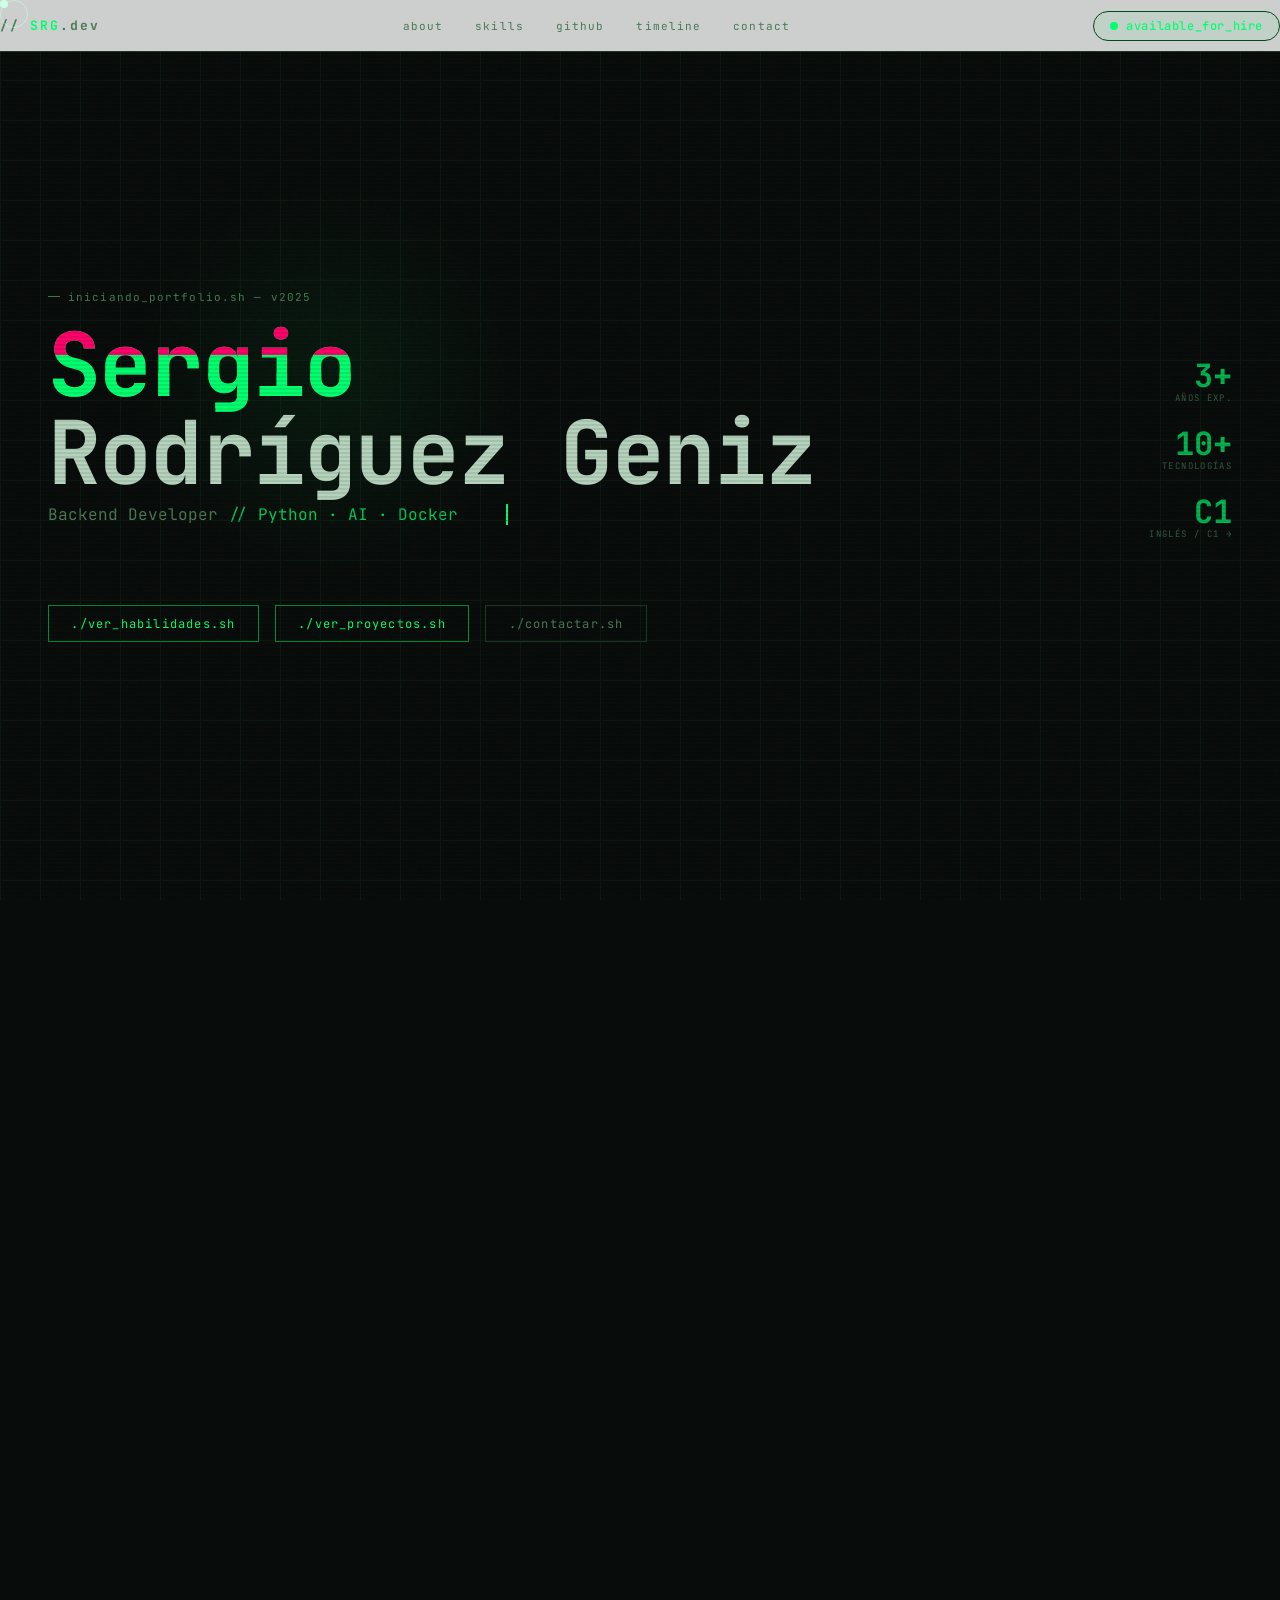
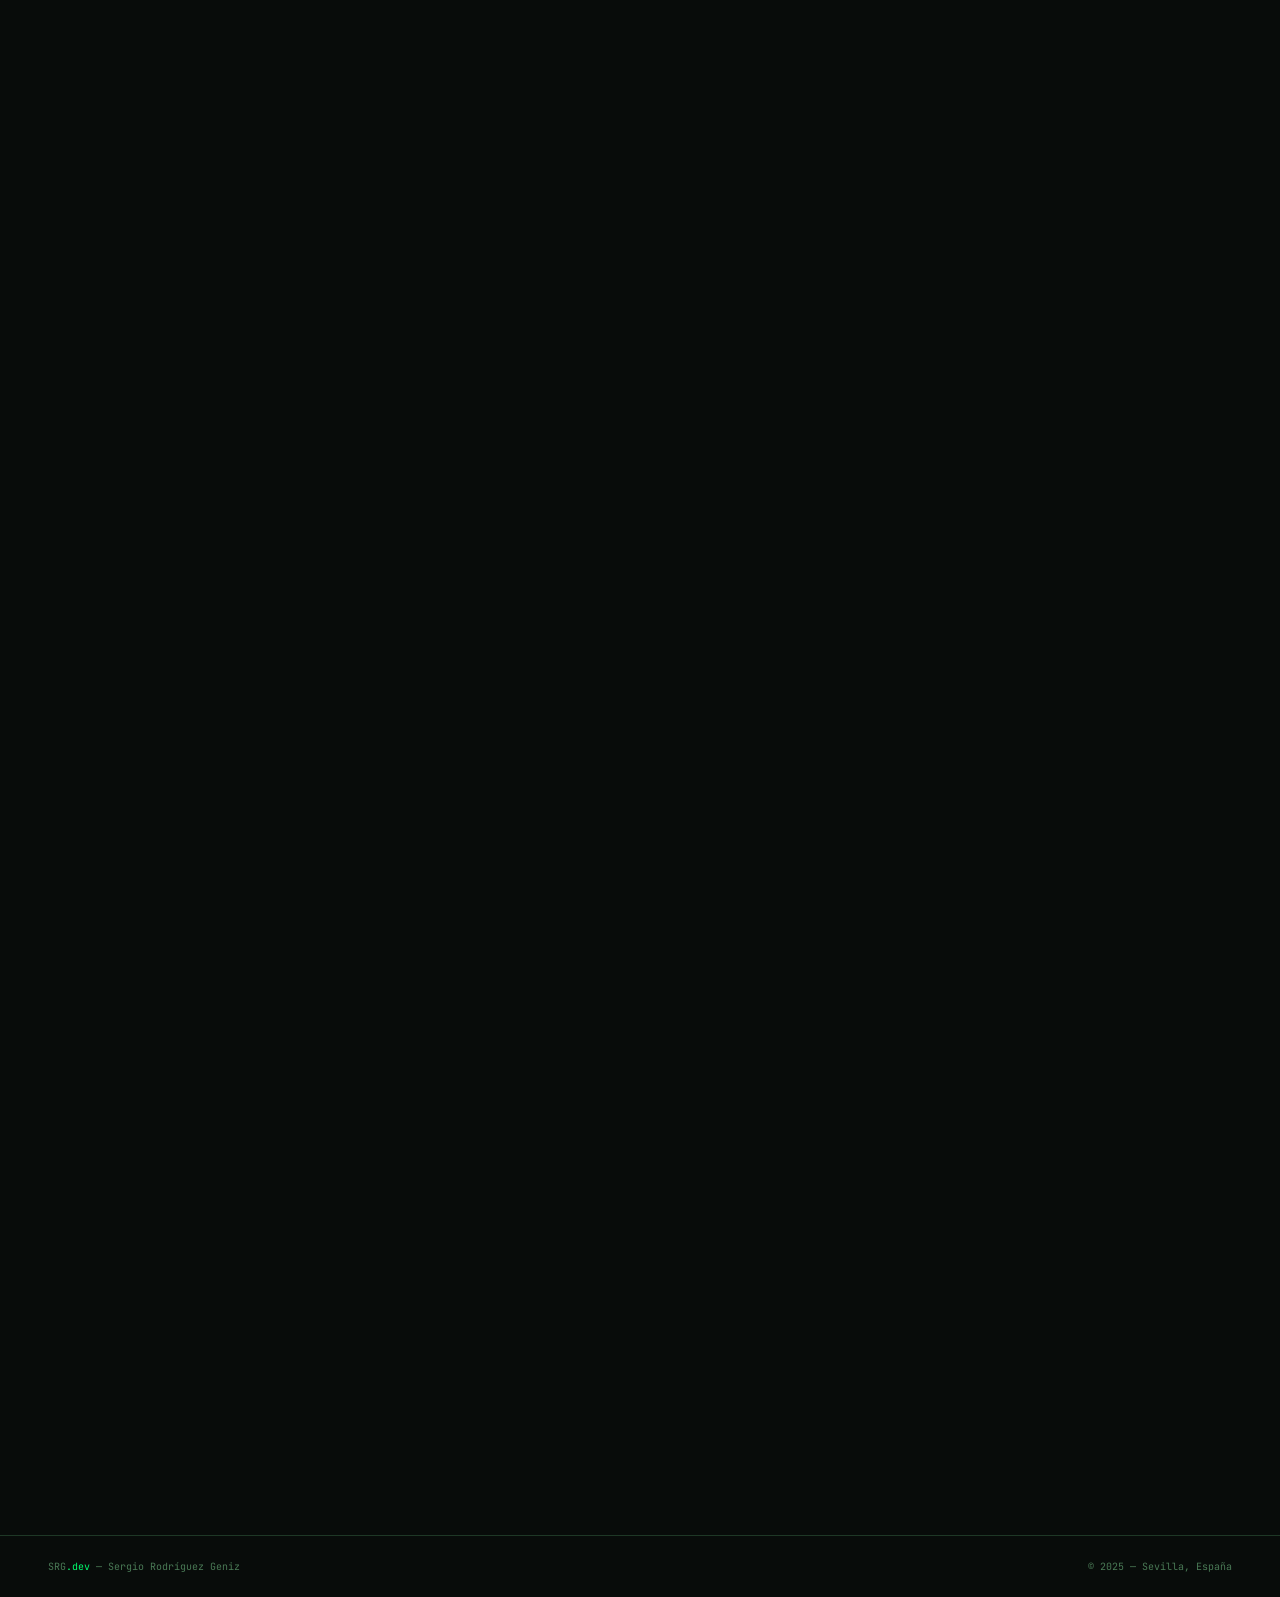
<file: index.html>
<!DOCTYPE html>
<html lang="es">

<head>
  <meta charset="UTF-8">
  <meta name="viewport" content="width=device-width, initial-scale=1.0">
  <meta name="description"
    content="Portfolio de Sergio Rodríguez Geniz, desarrollador backend especializado en Python, Django y FastAPI.">
  <meta name="keywords"
    content="desarrollador, portfolio, Django, Python, Android, SalesForce, APEX, Java, Springboot, SQL, FastAPI, Sevilla">
  <meta name="author" content="Sergio Rodríguez Geniz">
  <meta name="google-site-verification" content="w7LmLa-vMOTsBDnBvmvMTcjHWMoZicPkvqjGrl75yrE" />

  <meta property="og:title" content="Sergio Rodríguez Geniz | Backend Developer">
  <meta property="og:description"
    content="Desarrollador backend especializado en Python, Django y FastAPI. Disponible para nuevas oportunidades.">
  <meta property="og:type" content="website">
  <meta property="og:url" content="https://sergiorg03.github.io/">

  <title>Sergio Rodríguez Geniz | Backend Developer</title>

  <link rel="sitemap" type="application/xml" title="Sitemap" href="/sitemap.xml">
  <link rel="icon" href="./img/srg_photo.jpg" type="image/png" />

  <link rel="preconnect" href="https://fonts.googleapis.com">
  <link href="https://fonts.googleapis.com/css2?family=JetBrains+Mono:wght@300;400;500;700&display=swap"
    rel="stylesheet">

  <link rel="stylesheet" href="style/style.css">
</head>

<body>

  <div class="cursor" id="cursor"></div>
  <div class="cursor-ring" id="cursor-ring"></div>

  <nav>
    <!--<div class="nav-logo"><span>//</span> SRG<span>.dev</span></div>-->
    <a href="#hero" class="nav-logo"><span>//</span> SRG<span>.dev</span></a>
    <div class="nav-links">
      <a href="#about">about</a>
      <a href="#skills">skills</a>
      <a href="#github-activity">github</a>
      <a href="#timeline">timeline</a>
      <a href="#contact">contact</a>
    </div>
    <div class="nav-status">
      <div class="status-dot"></div>
      available_for_hire
    </div>
  </nav>

  <section id="hero">
    <div class="hero-grid-bg"></div>
    <div class="hero-glow"></div>
    <div class="hero-prompt">iniciando_portfolio.sh — v2025</div>
    <h1 class="hero-name">
      <span class="line1 glitch" data-text="Sergio">Sergio</span>
      <span class="line2">Rodríguez Geniz</span>
    </h1>
    <p class="hero-role typewriter">Backend Developer <span class="accent">// Python · AI · Docker</span></p>
    <div class="hero-cta">
      <a href="#skills" class="btn">./ver_habilidades.sh</a>
      <a href="projects.html" class="btn">./ver_proyectos.sh</a>
      <a href="#contact" class="btn btn-ghost">./contactar.sh</a>
    </div>
    <div class="hero-stats">
      <div class="stat-item">
        <div class="stat-num">3+</div>
        <div class="stat-label">años exp.</div>
      </div>
      <div class="stat-item">
        <div class="stat-num">10+</div>
        <div class="stat-label">tecnologías</div>
      </div>
      <div class="stat-item">
        <div class="stat-num">C1</div>
        <div class="stat-label">inglés / C1 →</div>
      </div>
    </div>
  </section>

  <section id="about" class="section reveal">
    <div class="section-header">
      <span class="section-cmd">cat about.md</span>
      <div class="section-line"></div>
    </div>
    <div class="about-grid">
      <div class="about-text">
        <p>Desarrollador graduado en el <strong>I.E.S. Velázquez</strong> con especialización en aplicaciones
          multiplataforma y backend.</p>
        <p>Creo que la programación es la herramienta perfecta para resolver problemas complejos con <strong>soluciones
            elegantes y eficientes</strong>. Mi enfoque está en el código limpio, la arquitectura sólida y la entrega de
          valor real.</p>
        <p>Completado recientemente un <strong>Master en Desarrollo de Aplicaciones en Lenguaje Python (CE)</strong> en
          el que aprendí a desarrollar
          aplicaciones web utilizando Python, Django y FastAPI, desarrollar modelos de IA generativa y análisis de
          datos.</p>
        <!--<p>Actualmente cursando un <strong>Master en Python</strong> e inglés C1 — siempre aprendiendo, siempre
          creciendo.</p>-->
        <p><strong>Sevilla, España</strong> — disponible para trabajo presencial, híbrido o remoto y disponibilidad de
          movilidad geográfica.</p>
      </div>
      <div class="about-values">
        <div class="value-item">
          <div class="value-icon">▸</div>
          <div class="value-text"><strong>// Orden &amp; Compromiso</strong>Código limpio, entregas a tiempo, cero
            medias tintas.</div>
        </div>
        <div class="value-item">
          <div class="value-icon">▸</div>
          <div class="value-text"><strong>// Mejora Continua</strong>Formación en ciberseguridad + C2 de inglés en
            progreso. El
            aprendizaje no para.</div>
        </div>
        <div class="value-item">
          <div class="value-icon">▸</div>
          <div class="value-text"><strong>// Trabajo en Equipo</strong>Experiencia real en entorno corporativo con
            metodologías ágiles.</div>
        </div>
        <div class="value-item">
          <div class="value-icon">▸</div>
          <div class="value-text"><strong>// Orientado al Usuario</strong>Las soluciones técnicas deben servir a
            personas reales.</div>
        </div>
      </div>
    </div>
  </section>

  <section id="skills" class="section reveal">
    <div class="section-header">
      <span class="section-cmd">ls -la skills/</span>
      <div class="section-line"></div>
    </div>
    <div class="skill-bars">
      <div class="skill-bar">
        <div class="bar-header"><span class="bar-name">Python / Django / FastAPI</span><span class="bar-pct"
            id="p1">0%</span></div>
        <div class="bar-track">
          <div class="bar-fill" id="b1" data-pct="88"></div>
        </div>
      </div>
      <div class="skill-bar">
        <div class="bar-header"><span class="bar-name">Java / SpringBoot / Hibernate</span><span class="bar-pct"
            id="p2">0%</span></div>
        <div class="bar-track">
          <div class="bar-fill" id="b2" data-pct="83"></div>
        </div>
      </div>
      <div class="skill-bar">
        <div class="bar-header"><span class="bar-name">SQL / Bases de Datos</span><span class="bar-pct"
            id="p3">0%</span></div>
        <div class="bar-track">
          <div class="bar-fill" id="b3" data-pct="82"></div>
        </div>
      </div>
      <div class="skill-bar">
        <div class="bar-header"><span class="bar-name">Android Development</span><span class="bar-pct" id="p4">0%</span>
        </div>
        <div class="bar-track">
          <div class="bar-fill" id="b4" data-pct="70"></div>
        </div>
      </div>
      <div class="skill-bar">
        <div class="bar-header"><span class="bar-name">HTML5 / CSS3 / JavaScript</span><span class="bar-pct"
            id="p5">0%</span></div>
        <div class="bar-track">
          <div class="bar-fill" id="b5" data-pct="72"></div>
        </div>
      </div>
      <div class="skill-bar">
        <div class="bar-header"><span class="bar-name">Salesforce / APEX</span><span class="bar-pct" id="p6">0%</span>
        </div>
        <div class="bar-track">
          <div class="bar-fill" id="b6" data-pct="65"></div>
        </div>
      </div>
    </div>
    <div class="skills-grid">

      <!-- Backend Core -->
      <!--<div class="skill-card"> Diseño original en el que se mostrarian las skills en un recuadro-->
      <div class="skill-card featured">
        <div class="skill-cat">// Backend Core</div>
        <div class="skill-tags">
          <span class="tag primary">Python</span>
          <span class="tag primary">Django</span>
          <span class="tag primary">FastAPI</span>
          <span class="tag">REST APIs</span>
        </div>
      </div>

      <!-- DevOps & Infrastructure -->
      <!--<div class="skill-card"> Diseño original en el que se mostrarian las skills en un recuadro-->
        <div class="skill-card featured">
        <div class="skill-cat">// DevOps &amp; Infrastructure</div>
        <div class="skill-tags">
          <span class="tag primary">Docker</span>
          <span class="tag primary">Git</span>
          <span class="tag primary">Nginx</span>
          <span class="tag primary">Caddy</span>
          <span class="tag">Linux</span>
          <span class="tag">GitHub Actions</span>
          <span class="tag">Cloudflare</span>
          <span class="tag">Cloudflare Tunnel</span>
        </div>
      </div>

      <!-- Artificial Intelligence -->
      <div class="skill-card">
        <div class="skill-cat">// Artificial Intelligence &amp; Document Processing </div>
        <div class="skill-tags">
          <span class="tag primary">Google Gemini</span>
          <span class="tag primary">Ollama</span>
          <span class="tag primary">LangChain</span>
          <span class="tag">PyMuPDF</span>
          <span class="tag">PyPDF2</span>
          <span class="tag">Pydantic</span>
        </div>
      </div>

      <!-- JVM Ecosystem -->
      <div class="skill-card">
        <div class="skill-cat">// JVM Ecosystem</div>
        <div class="skill-tags">
          <span class="tag primary">Java</span>
          <span class="tag primary">Spring Boot</span>
          <span class="tag">Hibernate</span>
        </div>
      </div>

      <!-- Data & Storage -->
      <div class="skill-card">
        <div class="skill-cat">// Data &amp; Storage</div>
        <div class="skill-tags">
          <span class="tag primary">SQL</span>
          <span class="tag primary">PL/SQL</span>
          <span class="tag">PostgreSQL</span>
          <span class="tag">MySQL</span>
        </div>
      </div>

      <!-- Web & Mobile -->
      <div class="skill-card">
        <div class="skill-cat">// Web &amp; Mobile</div>
        <div class="skill-tags">
          <span class="tag primary">HTML5</span>
          <span class="tag primary">CSS3</span>
          <span class="tag primary">JavaScript</span>
          <span class="tag">Android</span>
        </div>
      </div>

      <!-- Enterprise & Integrations -->
      <div class="skill-card">
        <div class="skill-cat">// Enterprise &amp; Integrations</div>
        <div class="skill-tags">
          <span class="tag primary">Salesforce</span>
          <span class="tag primary">Apex</span>
          <span class="tag">Stripe</span>
          <span class="tag">PayPal</span>
          <span class="tag">Brevo</span>
          <span class="tag">Cloudflare R2</span>
        </div>
      </div>

    </div>
  </section>

  <section id="github-activity" class="section reveal">
    <div class="section-header">
      <span class="section-cmd">git log --author="sergiorg03"</span>
      <div class="section-line"></div>
    </div>

    <div class="github-container">
      <div class="github-header">
        <h2>GitHub Contributions</h2>
        <a href="https://github.com/sergiorg03" target="_blank" rel="noopener noreferrer">
          @sergiorg03 ↗
        </a>
      </div>

      <div class="github-calendar">
        <div id="contributions-count">
          Cargando contribuciones...
        </div>

        <div class="calendar-scroll">
          <div id="contributions-calendar"></div>
        </div>

        <div class="calendar-legend">
          <span>Less</span>
          <span class="level-0"></span>
          <span class="level-1"></span>
          <span class="level-2"></span>
          <span class="level-3"></span>
          <span class="level-4"></span>
          <span>More</span>
        </div>
      </div>

      <p id="github-status" class="github-status">
        Conectando con GitHub...
      </p>
    </div>
  </section>

  <section id="timeline" class="section reveal">
    <div class="section-header">
      <span class="section-cmd">git log --all --oneline</span>
      <div class="section-line"></div>
    </div>
    <div class="timeline">
      <div class="tl-item">
        <div class="tl-year">2026</div>
        <div class="tl-title">Inglés C2</div>
        <div class="tl-place">Escuela Oficial de Idiomas — Sevilla</div>
        <!--<div class="tl-desc">Nivel C2 acreditado mediante titulación oficial.</div>-->
        <span class="tl-badge active">▶ EN CURSO</span>
      </div>
      <div class="tl-item">
        <div class="tl-year">2025 - 2026</div>
        <div class="tl-title">Master en Python</div>
        <div class="tl-place">Especialización Backend Avanzado</div>
        <div class="tl-desc">Profundización en desarrollo de aplicaciones Python, arquitectura de APIs y buenas
          prácticas.</div>
        <span class="tl-badge">TITULACIÓN OFICIAL</span>
      </div>
      <div class="tl-item">
        <div class="tl-year">2025 - 2026</div>
        <div class="tl-title">Inglés C1</div>
        <div class="tl-place">Escuela Oficial de Idiomas — Sevilla</div>
        <div class="tl-desc">Nivel C1 acreditado mediante titulación oficial en la Escuela Oficial de Idiomas.</div>
        <!--<span class="tl-badge active">▶ EN CURSO</span> -->
        <span class="tl-badge">TITULACIÓN OFICIAL</span>
      </div>
      <div class="tl-item">
        <div class="tl-year">2024 — 2025</div>
        <div class="tl-title">Operario de Línea de Montaje</div>
        <div class="tl-place">Industria / Producción</div>
        <div class="tl-desc">Adaptabilidad y trabajo en equipo en entorno de alta exigencia mientras continúo formación
          técnica.</div>
      </div>
      <div class="tl-item">
        <div class="tl-year">2023</div>
        <div class="tl-title">Becario de Software</div>
        <div class="tl-place">Proyecto Endesa — Salesforce</div>
        <div class="tl-desc">Análisis y resolución de incidencias funcionales y técnicas en aplicación de producción
          usando tecnología Salesforce (APEX), en entorno corporativo y trabajo en equipo real.</div>
        <span class="tl-badge">SALESFORCE · APEX · ENTERPRISE</span>
      </div>
      <div class="tl-item">
        <div class="tl-year">2021 — 2023</div>
        <div class="tl-title">CFGS Desarrollo de Aplicaciones Multiplataforma</div>
        <div class="tl-place">IES Velázquez — Sevilla</div>
        <div class="tl-desc">Formación completa en DAM: Java, Python, Android, SQL, SpringBoot, web y más.</div>
        <span class="tl-badge">TITULACIÓN OFICIAL</span>
      </div>
      <div class="tl-item">
        <div class="tl-year">2019 — 2021</div>
        <div class="tl-title">Bachillerato de Ciencias de la Tecnología</div>
        <div class="tl-place">IES Triana — Sevilla</div>
        <div class="tl-desc">Base científico-tecnológica que sustenta el enfoque analítico en el desarrollo de software.
        </div>
      </div>
    </div>
  </section>

  <section id="contact" class="section reveal">
    <div class="section-header">
      <span class="section-cmd">./contactar.sh --init</span>
      <div class="section-line"></div>
    </div>
    <div class="contact-box">
      <div class="contact-prompt">
        <span class="var">const</span> developer = {<br>
        &nbsp;&nbsp;nombre: <span class="str">"Sergio Rodríguez Geniz"</span>,<br>
        &nbsp;&nbsp;rol: <span class="str">"Backend Developer"</span>,<br>
        &nbsp;&nbsp;estado: <span class="str">"disponible para nuevas oportunidades"</span>,<br>
        &nbsp;&nbsp;ubicacion: <span class="str">"Sevilla, España"</span><br>
        };
      </div>
      <div class="contact-links">
        <a href="mailto:sergiorodriguezprofesional@gmail.com" class="contact-link">
          <span class="link-key">// email</span>
          <span class="link-val">sergiorodriguezprofesional@gmail.com</span>
        </a>
        <a href="https://linkedin.com/in/sergio-rodr%C3%ADguez-geniz-4530902a7" target="_blank"
          rel="noopener noreferrer" class="contact-link">
          <span class="link-key">// linkedin</span>
          <span class="link-val">linkedin.com/in/sergio-rodríguez-geniz-4530902a7</span>
        </a>
        <a href="https://github.com/sergiorg03" target="_blank" rel="noopener noreferrer" class="contact-link">
          <span class="link-key">// github</span>
          <span class="link-val">github.com/sergiorg03</span>
        </a>
      </div>
      <div class="contact-buttons">
        <a href="mailto:sergiorodriguezprofesional@gmail.com" class="btn">./enviar_mensaje.sh</a>
        <a href="docs/cv_srg_es.pdf" download="CV_SergioRodriguez_ES.pdf" class="btn btn-ghost">./descargar_cv.sh</a>
      </div>
    </div>
  </section>

  <footer>
    <div class="footer-sig">SRG<span>.dev</span> — Sergio Rodríguez Geniz</div>
    <div>© 2025 — Sevilla, España</div>
  </footer>

  <script src="scripts/script.js"></script>
  <script src="scripts/github-calendar.js"></script>
</body>

</html>
</file>
<file: style/style.css>
* {
    margin: 0;
    padding: 0;
    box-sizing: border-box
}

:root {
    --bg: #080c0a;
    --bg2: #0d120f;
    --bg3: #111810;
    --green: #00ff6e;
    --green2: #00cc57;
    --green3: #008f3d;
    --green4: #004a20;
    --dim: #1a2e1f;
    --muted: #4a7a56;
    --text: #c8e8d0;
    --border: #1e3826;
    --amber: #ffb347;
}

html {
    scroll-behavior: smooth
}

body {
    background: var(--bg);
    color: var(--text);
    font-family: 'JetBrains Mono', monospace;
    overflow-x: hidden;
    cursor: none
}

a{
    cursor: none;
}

.cursor {
    position: fixed;
    width: 8px;
    height: 8px;
    background: var(--green);
    border-radius: 50%;
    pointer-events: none;
    z-index: 9999;
    transition: transform .1s;
    mix-blend-mode: screen
}

.cursor-ring {
    position: fixed;
    width: 28px;
    height: 28px;
    border: 1px solid var(--green3);
    border-radius: 50%;
    pointer-events: none;
    z-index: 9998;
    transition: width .2s, height .2s;
    mix-blend-mode: screen
}

body::before {
    content: '';
    position: fixed;
    top: 0;
    left: 0;
    width: 100%;
    height: 100%;
    background: repeating-linear-gradient(0deg, transparent, transparent 2px, rgba(0, 0, 0, .08) 2px, rgba(0, 0, 0, .08) 4px);
    pointer-events: none;
    z-index: 100
}

body::after {
    content: '';
    position: fixed;
    top: 0;
    left: 0;
    width: 100%;
    height: 100%;
    background-image: url("data:image/svg+xml,%3Csvg viewBox='0 0 200 200' xmlns='http://www.w3.org/2000/svg'%3E%3Cfilter id='n'%3E%3CfeTurbulence type='fractalNoise' baseFrequency='.9' numOctaves='4' stitchTiles='stitch'/%3E%3C/filter%3E%3Crect width='100%25' height='100%25' filter='url(%23n)' opacity='.04'/%3E%3C/svg%3E");
    opacity: .4;
    pointer-events: none;
    z-index: 99
}

nav {
    position: fixed;
    top: 0;
    width: 100%;
    z-index: 500;
    padding: 0 2rem;
    display: flex;
    align-items: center;
    justify-content: space-between;
    height: 52px;
    border-bottom: 1px solid var(--border);
    background: rgba(8, 12, 10, .92);
    backdrop-filter: blur(8px)
}

.nav-logo {
    font-size: 13px;
    color: var(--green);
    letter-spacing: .15em;
    font-weight: 700;
    text-decoration: none;
}

.nav-logo span {
    color: var(--muted);
}

.nav-links {
    display: flex;
    gap: 2rem
}

.nav-links a {
    color: var(--muted);
    text-decoration: none;
    font-size: 11px;
    letter-spacing: .1em;
    transition: color .2s
}

.nav-links a:hover {
    color: var(--green)
}

.nav-status {
    font-size: 12px;
    color: var(--green);
    display: flex;
    align-items: center;
    gap: 8px;
    background: rgba(0, 255, 110, 0.06);
    padding: 6px 16px;
    border: 1px solid var(--green4);
    border-radius: 20px;
    font-weight: 500;
    letter-spacing: 0.05em
}

.status-dot {
    width: 8px;
    height: 8px;
    border-radius: 50%;
    background: var(--green);
    animation: pulse 2s infinite
}

@keyframes pulse {

    0%,
    100% {
        opacity: 1;
        box-shadow: 0 0 0 0 rgba(0, 255, 110, .4)
    }

    50% {
        opacity: .7;
        box-shadow: 0 0 0 4px rgba(0, 255, 110, 0)
    }
}

#hero {
    min-height: 100vh;
    display: flex;
    flex-direction: column;
    justify-content: center;
    padding: 6rem 3rem 4rem;
    position: relative;
    overflow: hidden
}

.hero-grid-bg {
    position: absolute;
    inset: 0;
    background-image: linear-gradient(var(--border) 1px, transparent 1px), linear-gradient(90deg, var(--border) 1px, transparent 1px);
    background-size: 40px 40px;
    opacity: .3;
    pointer-events: none
}

.hero-glow {
    position: absolute;
    top: 20%;
    left: 10%;
    width: 400px;
    height: 400px;
    background: radial-gradient(circle, rgba(0, 255, 110, .06) 0%, transparent 70%);
    pointer-events: none
}

.hero-prompt {
    font-size: 11px;
    color: var(--muted);
    letter-spacing: .1em;
    margin-bottom: 1rem;
    display: flex;
    align-items: center;
    gap: 8px
}

.hero-prompt::before {
    content: '';
    width: 12px;
    height: 1px;
    background: var(--muted)
}

.hero-name {
    font-size: clamp(2.8rem, 7vw, 5.5rem);
    font-weight: 700;
    line-height: 1;
    letter-spacing: -.02em;
    position: relative;
    margin-bottom: .5rem
}

.hero-name .line1 {
    color: var(--green);
    display: block
}

.hero-name .line2 {
    color: var(--text);
    display: block;
    opacity: .9
}

.glitch {
    position: relative
}

.glitch::before,
.glitch::after {
    content: attr(data-text);
    position: absolute;
    top: 0;
    left: 0;
    width: 100%;
    height: 100%
}

.glitch::before {
    color: #ff006a;
    animation: glitch1 4s infinite;
    clip-path: polygon(0 0, 100% 0, 100% 40%, 0 40%)
}

.glitch::after {
    color: var(--green);
    animation: glitch2 4s infinite;
    clip-path: polygon(0 60%, 100% 60%, 100% 100%, 0 100%)
}

@keyframes glitch1 {

    0%,
    85%,
    87%,
    100% {
        transform: translate(0)
    }

    86% {
        transform: translate(-3px, 1px)
    }
}

@keyframes glitch2 {

    0%,
    89%,
    91%,
    100% {
        transform: translate(0)
    }

    90% {
        transform: translate(3px, -1px)
    }
}

.hero-role {
    font-size: 1rem;
    color: var(--muted);
    margin-bottom: 2.5rem;
    letter-spacing: .05em
}

.hero-role .accent {
    color: var(--green2)
}

.typewriter {
    overflow: hidden;
    border-right: 2px solid var(--green);
    white-space: nowrap;
    animation: typing 2.5s steps(46, end) .5s both, blink .75s step-end infinite;
    max-width: 100%;
    letter-spacing: normal
}

@keyframes typing {
    from {
        width: 0
    }

    to {
        width: 46ch
    }
}

@keyframes blink {

    0%,
    100% {
        border-color: var(--green)
    }

    50% {
        border-color: transparent
    }
}

.hero-cta {
    display: flex;
    gap: 1rem;
    flex-wrap: wrap;
    margin-top: 2.5rem
}


.btn {
    font-family: 'JetBrains Mono', monospace;
    font-size: 12px;
    letter-spacing: .1em;
    padding: .6rem 1.4rem;
    border: 1px solid var(--green3);
    background: transparent;
    color: var(--green);
    cursor: none;
    transition: all .2s;
    text-decoration: none;
    display: inline-block
}

.btn:hover {
    background: var(--green);
    color: var(--bg);
    border-color: var(--green)
}

.btn-ghost {
    border-color: var(--border);
    color: var(--muted)
}

.btn-ghost:hover {
    border-color: var(--muted);
    color: var(--text);
    background: transparent
}

.hero-stats {
    position: absolute;
    right: 3rem;
    top: 50%;
    transform: translateY(-50%);
    display: flex;
    flex-direction: column;
    gap: 1.5rem;
    opacity: .7
}

.stat-item {
    text-align: right
}

.stat-num {
    font-size: 2rem;
    font-weight: 700;
    color: var(--green);
    line-height: 1
}

.stat-label {
    font-size: 9px;
    color: var(--muted);
    letter-spacing: .15em;
    text-transform: uppercase
}

.section {
    padding: 5rem 3rem;
    max-width: 1100px;
    margin: 0 auto;
    scroll-margin-top: 70px
}

.section-header {
    display: flex;
    align-items: center;
    gap: 1rem;
    margin-bottom: 3rem
}

.section-cmd {
    font-size: 11px;
    color: var(--green);
    letter-spacing: .1em
}

.section-cmd::before {
    content: '$ ';
    color: var(--muted)
}

.section-line {
    flex: 1;
    height: 1px;
    background: linear-gradient(90deg, var(--border), transparent)
}

/* DISEÑO ORIGINAL CON LAS SKILLS EN RECUADROS 
.skills-grid{display:grid;grid-template-columns:repeat(auto-fill,minmax(260px,1fr));gap:1.5rem} 
.skill-card{border:1px solid var(--border);padding:1.5rem;background:var(--bg2);position:relative;overflow:hidden;transition:border-color .3s,transform .3s}
*/
.skills-grid {
    display: grid;
    grid-template-columns: repeat(2, minmax(0, 1fr));
    gap: 1rem;
    align-items: start;
}

.skill-card {
    height: fit-content;
}

.skill-card.featured {
    grid-column: 1 / -1;
}

.skill-card:hover {
    border-color: var(--green3);
    transform: translateY(-2px)
}

.skill-card::before {
    content: '';
    position: absolute;
    top: 0;
    left: 0;
    width: 3px;
    height: 100%;
    background: var(--green);
    opacity: 0;
    transition: opacity .3s
}

.skill-card:hover::before {
    opacity: 1
}

.skill-cat {
    font-size: 9px;
    letter-spacing: .2em;
    color: var(--muted);
    text-transform: uppercase;
    margin-bottom: 1rem
}

.skill-tags {
    display: flex;
    flex-wrap: wrap;
    gap: .5rem
}

.tag {
    font-size: 11px;
    padding: .25rem .6rem;
    border: 1px solid var(--border);
    color: var(--muted);
    background: var(--bg3);
    transition: all .2s;
    letter-spacing: .05em
}

.tag:hover {
    border-color: var(--green3);
    color: var(--green);
    background: var(--dim)
}

.tag.primary {
    border-color: var(--green4);
    color: var(--green2);
    background: rgba(0, 255, 110, .04)
}

.skill-bars {
    display: flex;
    flex-direction: column;
    gap: 1rem;
    margin-top: 1.5rem;
    max-width: 600px;
    margin-bottom: 3rem
}

.skill-bar {
    display: flex;
    flex-direction: column;
    gap: .4rem
}

.bar-header {
    display: flex;
    justify-content: space-between;
    font-size: 11px
}

.bar-name {
    color: var(--text)
}

.bar-pct {
    color: var(--green)
}

.bar-track {
    height: 3px;
    background: var(--border);
    border-radius: 2px;
    overflow: hidden
}

.bar-fill {
    height: 100%;
    background: linear-gradient(90deg, var(--green3), var(--green));
    width: 0;
    transition: width 1.5s cubic-bezier(.4, 0, .2, 1);
    border-radius: 2px
}

.timeline {
    position: relative;
    padding-left: 2rem
}

.timeline::before {
    content: '';
    position: absolute;
    left: 0;
    top: 0;
    bottom: 0;
    width: 1px;
    background: linear-gradient(180deg, var(--green), var(--border), transparent)
}

.tl-item {
    position: relative;
    padding: 0 0 2.5rem 2rem
}

.tl-item::before {
    content: '';
    position: absolute;
    left: -4px;
    top: 6px;
    width: 9px;
    height: 9px;
    border: 1px solid var(--green3);
    background: var(--bg);
    transform: rotate(45deg);
    transition: background .3s
}

.tl-item:hover::before {
    background: var(--green);
    border-color: var(--green)
}

.tl-year {
    font-size: 10px;
    color: var(--muted);
    letter-spacing: .15em;
    margin-bottom: .3rem
}

.tl-title {
    font-size: 1rem;
    color: var(--text);
    font-weight: 500;
    margin-bottom: .5rem
}

.tl-place {
    font-size: 11px;
    color: var(--green3);
    letter-spacing: .05em;
    margin-bottom: .5rem
}

.tl-desc {
    font-size: 12px;
    color: var(--muted);
    line-height: 1.7
}

.tl-badge {
    display: inline-block;
    font-size: 9px;
    padding: .2rem .5rem;
    border: 1px solid var(--green4);
    color: var(--green3);
    letter-spacing: .1em;
    margin-top: .5rem
}

.tl-badge.active {
    border-color: var(--green2);
    color: var(--green);
    animation: pulse 2s infinite
}

.contact-box {
    border: 1px solid var(--border);
    padding: 2.5rem;
    background: var(--bg2);
    position: relative;
    max-width: 700px
}

.contact-box::after {
    content: 'EOF';
    position: absolute;
    bottom: -1px;
    right: 1rem;
    font-size: 10px;
    color: var(--muted);
    background: var(--bg);
    padding: 0 .5rem
}

.contact-prompt {
    font-size: 12px;
    color: var(--muted);
    margin-bottom: 1.5rem;
    line-height: 1.6
}

.contact-prompt .var {
    color: var(--green)
}

.contact-prompt .str {
    color: var(--amber)
}

.contact-links {
    display: flex;
    flex-direction: column;
    gap: .75rem
}

.contact-link {
    display: flex;
    align-items: center;
    gap: 1rem;
    font-size: 12px;
    color: var(--text);
    text-decoration: none;
    transition: color .2s
}

.contact-link:hover {
    color: var(--green)
}

.contact-link .link-key {
    color: var(--muted);
    min-width: 80px
}

.contact-link .link-val {
    color: var(--amber)
}

.contact-link:hover .link-val {
    color: var(--green)
}

.contact-buttons {
    margin-top: 2rem;
    display: flex;
    gap: 1rem;
    flex-wrap: wrap
}

.about-grid {
    display: grid;
    grid-template-columns: 1fr 1fr;
    gap: 3rem;
    align-items: start
}

.about-text p {
    font-size: 13px;
    line-height: 1.8;
    color: var(--muted);
    margin-bottom: 1rem
}

.about-text p strong {
    color: var(--text)
}

.about-values {
    display: flex;
    flex-direction: column;
    gap: .75rem
}

.value-item {
    display: flex;
    gap: 1rem;
    align-items: flex-start
}

.value-icon {
    color: var(--green);
    font-size: 12px;
    min-width: 20px;
    margin-top: 2px
}

.value-text {
    font-size: 12px;
    color: var(--muted);
    line-height: 1.5
}

.value-text strong {
    color: var(--text);
    display: block;
    font-size: 11px;
    letter-spacing: .05em;
    margin-bottom: 2px
}

footer {
    border-top: 1px solid var(--border);
    padding: 1.5rem 3rem;
    display: flex;
    justify-content: space-between;
    align-items: center;
    font-size: 10px;
    color: var(--muted)
}

.footer-sig span {
    color: var(--green)
}

.reveal {
    opacity: 0;
    transform: translateY(20px);
    transition: opacity .6s, transform .6s
}

.reveal.visible {
    opacity: 1;
    transform: none
}

/* --- Estilos para la sección de Proyectos e Ideas (projects.html) --- */
.project-grid {
    display: grid;
    grid-template-columns: repeat(auto-fit, minmax(320px, 1fr));
    gap: 2rem;
    margin-top: 2rem;
}

.project-card {
    border: 1px solid var(--border);
    padding: 2.2rem;
    background: var(--bg2);
    position: relative;
    overflow: hidden;
    transition: border-color .3s, transform .3s;
    display: flex;
    flex-direction: column;
}

.project-card:hover {
    border-color: var(--green3);
    transform: translateY(-3px);
}

.project-card::before {
    content: '';
    position: absolute;
    top: 0;
    left: 0;
    width: 3px;
    height: 100%;
    background: var(--green);
    opacity: 0;
    transition: opacity .3s;
}

.project-card:hover::before {
    opacity: 1;
}

.project-card h3 {
    font-size: 1.3rem;
    font-weight: 700;
    margin-bottom: 1rem;
    color: var(--green);
}

.project-card p {
    color: var(--muted);
    margin-bottom: 1.5rem;
    flex-grow: 1;
    font-size: 12px;
    line-height: 1.7;
}

.project-tags {
    display: flex;
    flex-wrap: wrap;
    gap: 0.5rem;
    margin-bottom: 1.5rem;
}

.project-links {
    display: flex;
    gap: 1rem;
    margin-top: auto;
}

.features-list {
    margin-bottom: 1.5rem;
    list-style: none;
}

.features-list li {
    font-size: 12px;
    color: var(--text);
    margin-bottom: 0.5rem;
    display: flex;
    align-items: center;
    opacity: 0.85;
}

.features-list li::before {
    content: "→";
    margin-right: 0.6rem;
    color: var(--green3);
    font-weight: bold;
}

/* Ideas Form */
.ideas-container {
    max-width: 700px;
    margin: 0 auto;
}

.form-header {
    text-align: center;
    margin-bottom: 2rem;
}

.form-header p {
    font-size: 13px;
    color: var(--muted);
}

.ideas-form {
    display: flex;
    flex-direction: column;
    gap: 1.25rem;
}

.form-group {
    display: flex;
    flex-direction: column;
    gap: 0.5rem;
}

.form-group label {
    font-size: 11px;
    font-weight: 600;
    color: var(--muted);
    letter-spacing: .05em;
}

.form-group input,
.form-group textarea {
    background: var(--bg3);
    border: 1px solid var(--border);
    padding: 0.9rem 1.2rem;
    color: var(--text);
    font-family: 'JetBrains Mono', monospace;
    font-size: 12px;
    transition: all 0.2s;
}

.form-group input:focus,
.form-group textarea:focus {
    outline: none;
    border-color: var(--green);
    box-shadow: 0 0 0 2px var(--dim);
}

.form-group input::placeholder,
.form-group textarea::placeholder {
    color: var(--muted);
    opacity: 0.5;
}

.submit-btn {
    width: 100%;
    margin-top: 0.5rem;
}

@media(max-width:700px) {
    .hero-stats {
        display: none
    }

    .about-grid {
        grid-template-columns: 1fr
    }

    .section {
        padding: 4rem 1.5rem
    }

    #hero {
        padding: 6rem 1.5rem 4rem
    }

    .nav-links {
        display: none
    }
}

/* GitHub Contributions */
.github-container {
    width: 100%;
}

.github-header {
    display: flex;
    justify-content: space-between;
    align-items: center;
    gap: 1rem;
    margin-bottom: 1rem;
}

.github-header h2 {
    font-size: 1rem;
    color: var(--text);
    font-weight: 500;
}

.github-header a {
    color: var(--green2);
    text-decoration: none;
    font-size: 11px;
    transition: color .2s;
}

.github-header a:hover {
    color: var(--green);
}

.github-calendar {
    width: 100%;
    background: #000;
    border: 1px solid #30363d;
    border-radius: 6px;
    padding: 24px;
    color: #e6edf3;
}

#contributions-count {
    font-size: 12px;
    color: #e6edf3;
    margin-bottom: 20px;
}

.calendar-scroll {
    width: 100%;
    overflow-x: auto;
    padding-bottom: 8px;
}

#contributions-calendar {
    display: grid;
    grid-auto-flow: column;
    grid-template-rows: repeat(7, 13px);
    grid-auto-columns: minmax(11px, 1fr);
    gap: 3px;
    width: 100%;
}

.contribution-day {
    width: 100%;
    height: 13px;
    border-radius: 2px;
    background: #161b22;
    border: 1px solid rgba(255, 255, 255, .03);
    transition: border-color .15s;
}

.contribution-day:hover {
    border-color: #e6edf3;
}

.level-0 {
    background: #161b22;
}

.level-1 {
    background: #0e4429;
}

.level-2 {
    background: #006d32;
}

.level-3 {
    background: #26a641;
}

.level-4 {
    background: #39d353;
}

.calendar-legend {
    display: flex;
    align-items: center;
    justify-content: flex-end;
    gap: 4px;
    margin-top: 16px;
    font-size: 10px;
    color: #8b949e;
}

.calendar-legend span[class^="level-"] {
    width: 11px;
    height: 11px;
    border-radius: 2px;
}

.github-status {
    margin-top: 10px;
    font-size: 10px;
    color: var(--muted);
}

@media(max-width: 700px) {
    .github-calendar {
        padding: 16px;
    }

    .github-header {
        align-items: flex-start;
        flex-direction: column;
    }
}
</file>
